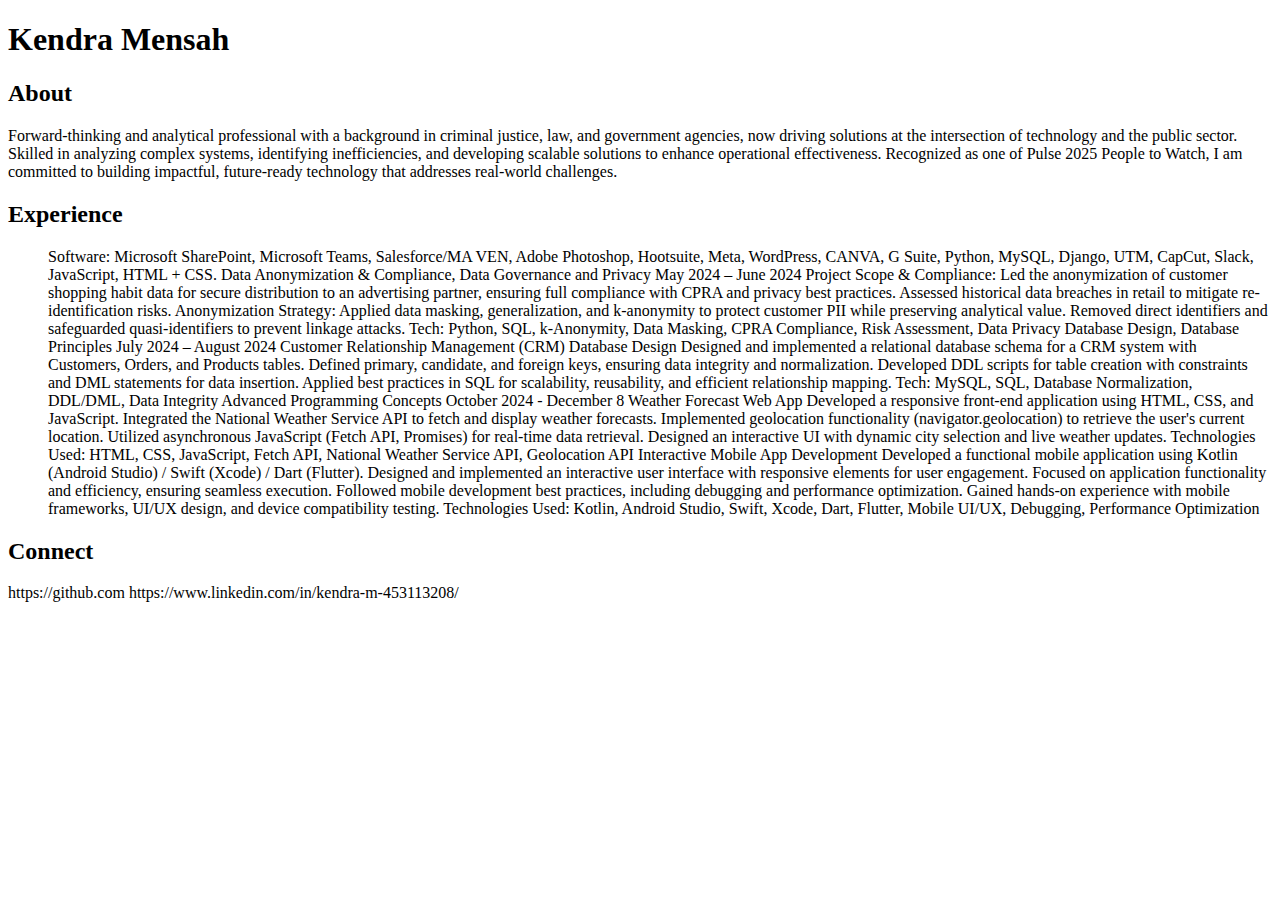
<file: index.html>
<!DOCTYPE HTML> 

<head>
        <meta charset="UTF-8"> 
        <meta name="viewport" content="width=device-width, initial-scale=1.0">
        <title>  Kendra's Portfolio </title>
</head>

<body> 

<section>
    <section id="Name">
        <h1> Kendra Mensah </h1>
    
    <section id="About"> 
        <h2> About </h2>
        <p> Forward-thinking and analytical professional with a background in criminal justice, law, and
            government agencies, now driving solutions at the intersection of technology and the public sector.
            Skilled in analyzing complex systems, identifying inefficiencies, and developing scalable solutions to
            enhance operational effectiveness. Recognized as one of Pulse 2025 People to Watch, I am committed
            to building impactful, future-ready technology that addresses real-world challenges. </p>  
    <section id="Experience">
        <h2> Experience </h2>
        <ul>Software:
             Microsoft SharePoint, Microsoft Teams, Salesforce/MA VEN, Adobe Photoshop, Hootsuite, Meta, WordPress,
            CANVA, G Suite, Python, MySQL, Django, UTM, CapCut, Slack, JavaScript, HTML + CSS.

            Data Anonymization & Compliance, Data Governance and Privacy May 2024 – June 2024
        
            Project Scope & Compliance: Led the anonymization of customer shopping habit data for secure
            distribution to an advertising partner, ensuring full compliance with CPRA and privacy best practices.
            Assessed historical data breaches in retail to mitigate re-identification risks.
            Anonymization Strategy: Applied data masking, generalization, and k-anonymity to protect customer PII
            while preserving analytical value. Removed direct identifiers and safeguarded quasi-identifiers to prevent
            linkage attacks.
            Tech: Python, SQL, k-Anonymity, Data Masking, CPRA Compliance, Risk Assessment, Data Privacy
            Database Design, Database Principles July 2024 – August 2024
            Customer Relationship Management (CRM) Database Design
            
            Designed and implemented a relational database schema for a CRM system with Customers, Orders,
            and Products tables.
            Defined primary, candidate, and foreign keys, ensuring data integrity and normalization.
            Developed DDL scripts for table creation with constraints and DML statements for data insertion.
            Applied best practices in SQL for scalability, reusability, and efficient relationship mapping.
            Tech: MySQL, SQL, Database Normalization, DDL/DML, Data Integrity
            
            Advanced Programming Concepts October 2024 - December 8
            
            Weather Forecast Web App
            
            Developed a responsive front-end application using HTML, CSS, and JavaScript.
            Integrated the National Weather Service API to fetch and display weather forecasts.
            Implemented geolocation functionality (navigator.geolocation) to retrieve the user's current location.
            Utilized asynchronous JavaScript (Fetch API, Promises) for real-time data retrieval.
            Designed an interactive UI with dynamic city selection and live weather updates.
            Technologies Used: HTML, CSS, JavaScript, Fetch API, National Weather Service API, Geolocation API
            Interactive Mobile App Development
            
            Developed a functional mobile application using Kotlin (Android Studio) / Swift (Xcode) / Dart (Flutter).

            Designed and implemented an interactive user interface with responsive elements for user
            engagement.
            Focused on application functionality and efficiency, ensuring seamless execution.
            Followed mobile development best practices, including debugging and performance optimization.
            Gained hands-on experience with mobile frameworks, UI/UX design, and device compatibility
            testing.
            Technologies Used: Kotlin, Android Studio, Swift, Xcode, Dart, Flutter, Mobile UI/UX, Debugging,
            Performance Optimization </ul>
    <section id="Connect"> 
        <h2> Connect </h2>
        <a>  https://github.com 
            https://www.linkedin.com/in/kendra-m-453113208/ </a>
</section>

</body>
</file>
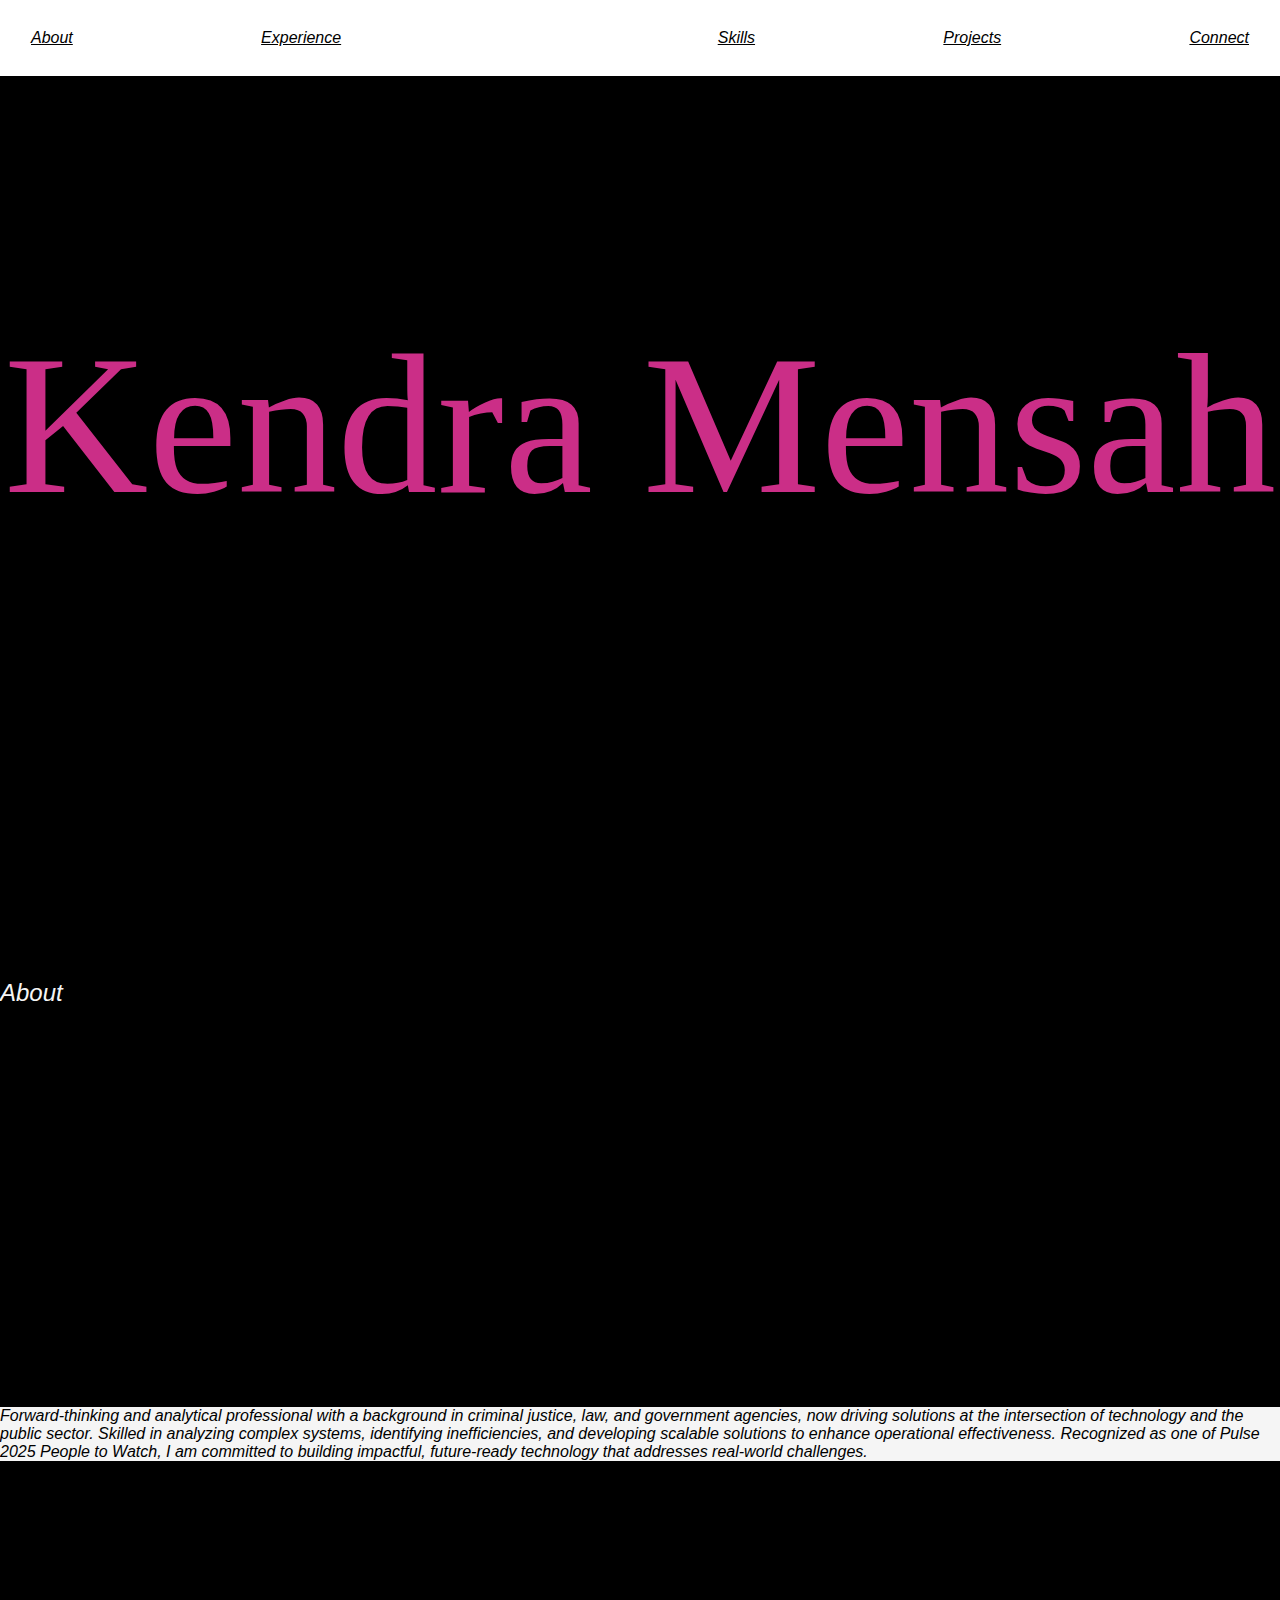
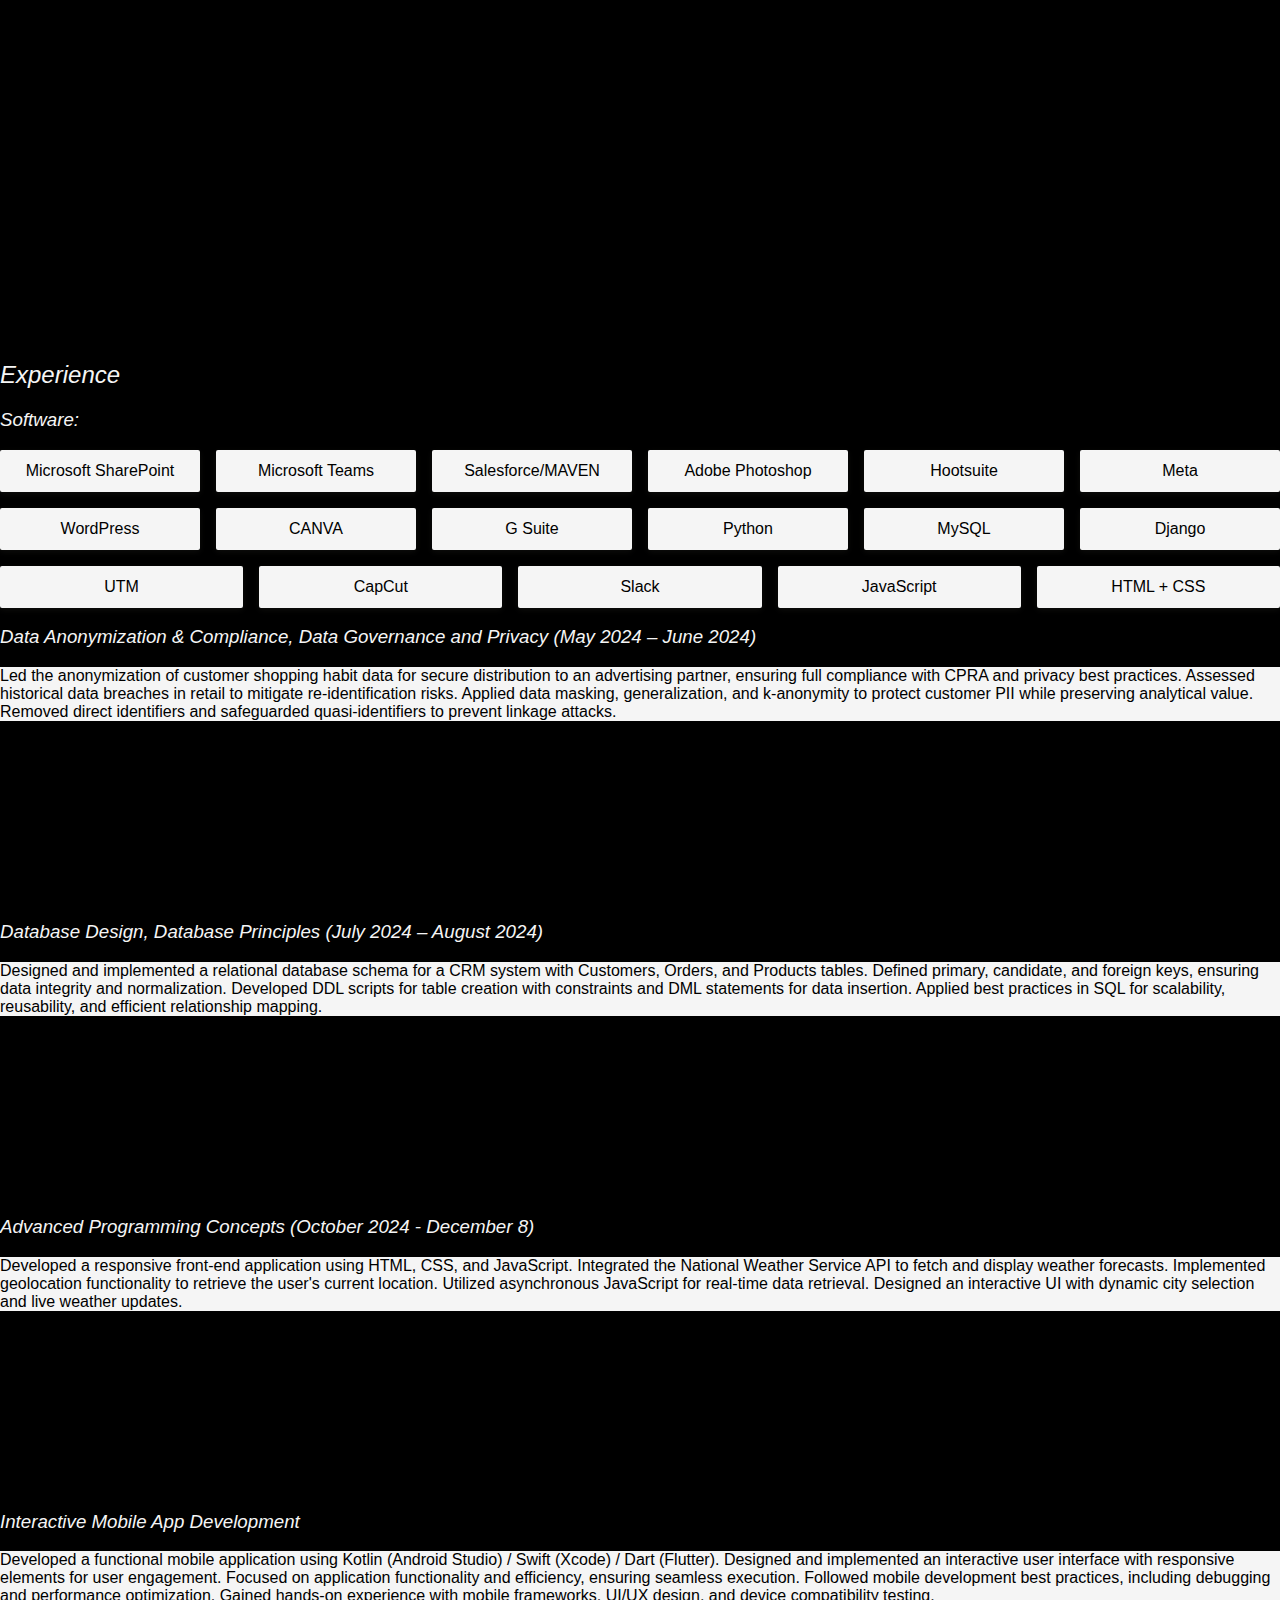
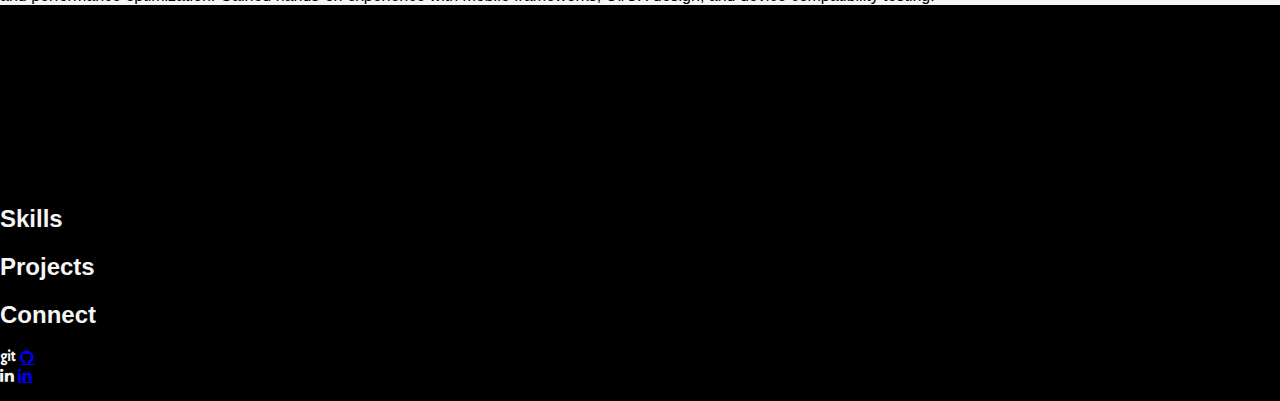
<file: kendra-mensah-luna/index.html>
<!DOCTYPE HTML> 
<html lang="en">

<head>
    <meta charset="UTF-8" /> 
    <meta name="viewport" content="width=device-width, initial-scale=1.0" />
    <title>Kendra's Portfolio</title>
    <link rel="stylesheet" href="css/index.css" /> 
    <link rel="stylesheet"
    href="https://cdnjs.cloudflare.com/ajax/libs/font-awesome/4.7.0/css/font-awesome.min.css">
</head>

<body> 
    <div class="topnav"> 
        <a href="#About">About</a>
        <a href="#Experience">Experience<a>
        <a href="#Skills">Skills</a>
        <a href="#Projects">Projects</a>
        <a href="#Connect">Connect</a>
    </div>

    <section id="Name">
        <h1>Kendra Mensah</h1>
    </section>

    <section id="About"> 
        <h2>About</h2>
        <p>Forward-thinking and analytical professional with a background in criminal justice, law, and government agencies, now driving solutions at the intersection of technology and the public sector. Skilled in analyzing complex systems, identifying inefficiencies, and developing scalable solutions to enhance operational effectiveness. Recognized as one of Pulse 2025 People to Watch, I am committed to building impactful, future-ready technology that addresses real-world challenges.</p>
    </section>

    <section id="Experience">
        <h2>Experience</h2>

        <h3>Software:</h3>
        <ul>
            <li>Microsoft SharePoint</li>
            <li>Microsoft Teams</li>
            <li>Salesforce/MAVEN</li>
            <li>Adobe Photoshop</li>
            <li>Hootsuite</li>
            <li>Meta</li>
            <li>WordPress</li>
            <li>CANVA</li>
            <li>G Suite</li>
            <li>Python</li>
            <li>MySQL</li>
            <li>Django</li>
            <li>UTM</li>
            <li>CapCut</li>
            <li>Slack</li>
            <li>JavaScript</li>
            <li>HTML + CSS</li>
        </ul>
        <h3>Data Anonymization & Compliance, Data Governance and Privacy (May 2024 – June 2024)</h3>
        <p>Led the anonymization of customer shopping habit data for secure distribution to an advertising partner, ensuring full compliance with CPRA and privacy best practices. Assessed historical data breaches in retail to mitigate re-identification risks. Applied data masking, generalization, and k-anonymity to protect customer PII while preserving analytical value. Removed direct identifiers and safeguarded quasi-identifiers to prevent linkage attacks.</p>

        <h3>Database Design, Database Principles (July 2024 – August 2024)</h3>
        <p>Designed and implemented a relational database schema for a CRM system with Customers, Orders, and Products tables. Defined primary, candidate, and foreign keys, ensuring data integrity and normalization. Developed DDL scripts for table creation with constraints and DML statements for data insertion. Applied best practices in SQL for scalability, reusability, and efficient relationship mapping.</p>

        <h3>Advanced Programming Concepts (October 2024 - December 8)</h3>
        <p>Developed a responsive front-end application using HTML, CSS, and JavaScript. Integrated the National Weather Service API to fetch and display weather forecasts. Implemented geolocation functionality to retrieve the user's current location. Utilized asynchronous JavaScript for real-time data retrieval. Designed an interactive UI with dynamic city selection and live weather updates.</p>

        <h3>Interactive Mobile App Development</h3>
        <p>Developed a functional mobile application using Kotlin (Android Studio) / Swift (Xcode) / Dart (Flutter). Designed and implemented an interactive user interface with responsive elements for user engagement. Focused on application functionality and efficiency, ensuring seamless execution. Followed mobile development best practices, including debugging and performance optimization. Gained hands-on experience with mobile frameworks, UI/UX design, and device compatibility testing.</p>
    </section>
    
    <section id="Skills"> 
        <h2>Skills</h2>
        <ul> </ul>

    </section>

    <section id="Projects"> 
        <h2>Projects</h2>
        
        <ul> 
       
            
        </ul>

    <section id="Connect"> 
        <h2>Connect</h2>
        <p>
        <i class="fa fa-git"></i> 
         <a href="https://github.com" class="fab fa fa-github"></a><br> 
        <i class="fa fa-linkedin"></i>
        <a href="https://www.linkedin.com/in/kendra-m-453113208/" class="fab fa fa-linkedin"></a>
        </p>
    </section>

    <script src ="js/index.js"></script>

</body>
</html>
</file>
<file: kendra-mensah-luna/css/index.css>
/** 
 * Global Styles
 */
 body {
    background-color: black;
    font-family: Arial, Helvetica, sans-serif;
    color: whitesmoke;
    margin: 0;
    padding: 0;
}

/**
 * Navigation Bar
 */
.topnav { 
    display: flex;
    justify-content: space-between;
    align-items: center;
    padding: 15px;
    background-color: white;
    overflow: hidden;
    font-style: italic;
}

.topnav a { 
    color: black;
    text-align: center;
    padding: 14px 16px;
}

/**
 * Header Styles
 */
h1 { 
    padding-top: 100px;
    padding-bottom: 140px;
    margin-bottom: 300px;
    text-align: center;
    font-family: "Monsieur La Doulaise", cursive;
    font-weight: 300;
    font-size: 200px;
    color: rgb(203, 46, 135);
}

/**
 * About Section
 */
#About h2 {
    font-style: italic;
    font-weight: 100;
}

#About p {
    font-size: medium;
    font-style: italic;
    font-weight: 50;
    color: black;
    background-color: whitesmoke;
    margin-top: 400px;
    margin-bottom: 500px;
}

/**
 * Experience Section
 */
#Experience h2, 
#Experience h3 {
    font-style: italic;
    font-weight: 100;
}

#Experience p {
    background-color: whitesmoke;
    color: black;
    margin-bottom: 200px;
}

#Experience ul {
    list-style: none;
    padding: 0;
    margin: 1rem 0;
    display: flex;
    flex-wrap: wrap;
    gap: 1rem;
}

#Experience li {
    background-color: whitesmoke;
    color: black;
    padding: 0.75rem 1.25rem;
    border-radius: 2px;
    box-shadow: 0 2px 6px rgba(71, 72, 59, 0.2);
    text-align: center;
    flex: 1 1 150px; 
}

#Experience li:hover {
    background-color: #c8609b;
    transform: translateY(-4px);
}

#Form form {
    max-width: 600px;
    margin: 20px auto;
    padding: 15px;
    background-color: #fff;
    border-radius: 8px;
    box-shadow: 0 2px 8px rgba(0,0,0,0.1);
}

#Form label {
    display: block;
    margin-bottom: 8px;
    font-weight: 600;
    color: rgb(188, 152, 105);
}

#Form input[type="text"],
#Form input[type="email"],
#Form textarea {
    width: 100%;
    padding: 12px 10px;
    margin-bottom: 18px;
    border: 1px solid #ccc;
    border-radius: 6px;
    font-family: Arial, Helvetica, sans-serif;
    font-size: 16px;
    box-sizing: border-box;
    resize: vertical;
}

#Form textarea {
    min-height: 100px;
}

#Form button[type="submit"] {
    background-color: rgb(188, 152, 105);
    color: #fff;
    border: none;
    padding: 14px 24px;
    font-size: 18px;
    border-radius: 8px;
    cursor: pointer;
    transition: background-color 0.3s ease;
}

#Form button[type="submit"]:hover {
    background-color: rgb(160, 130, 90);
}


@media (max-width: 600px) {
    #Form form {
        padding: 12px;
        margin: 10px;
    }

    #Form input[type="text"],
    #Form input[type="email"],
    #Form textarea {
        font-size: 18px;
        padding: 14px 12px;
    }

    #Form button[type="submit"] {
        width: 100%;
        font-size: 20px;
        padding: 16px 0;
    }
}
</file>
